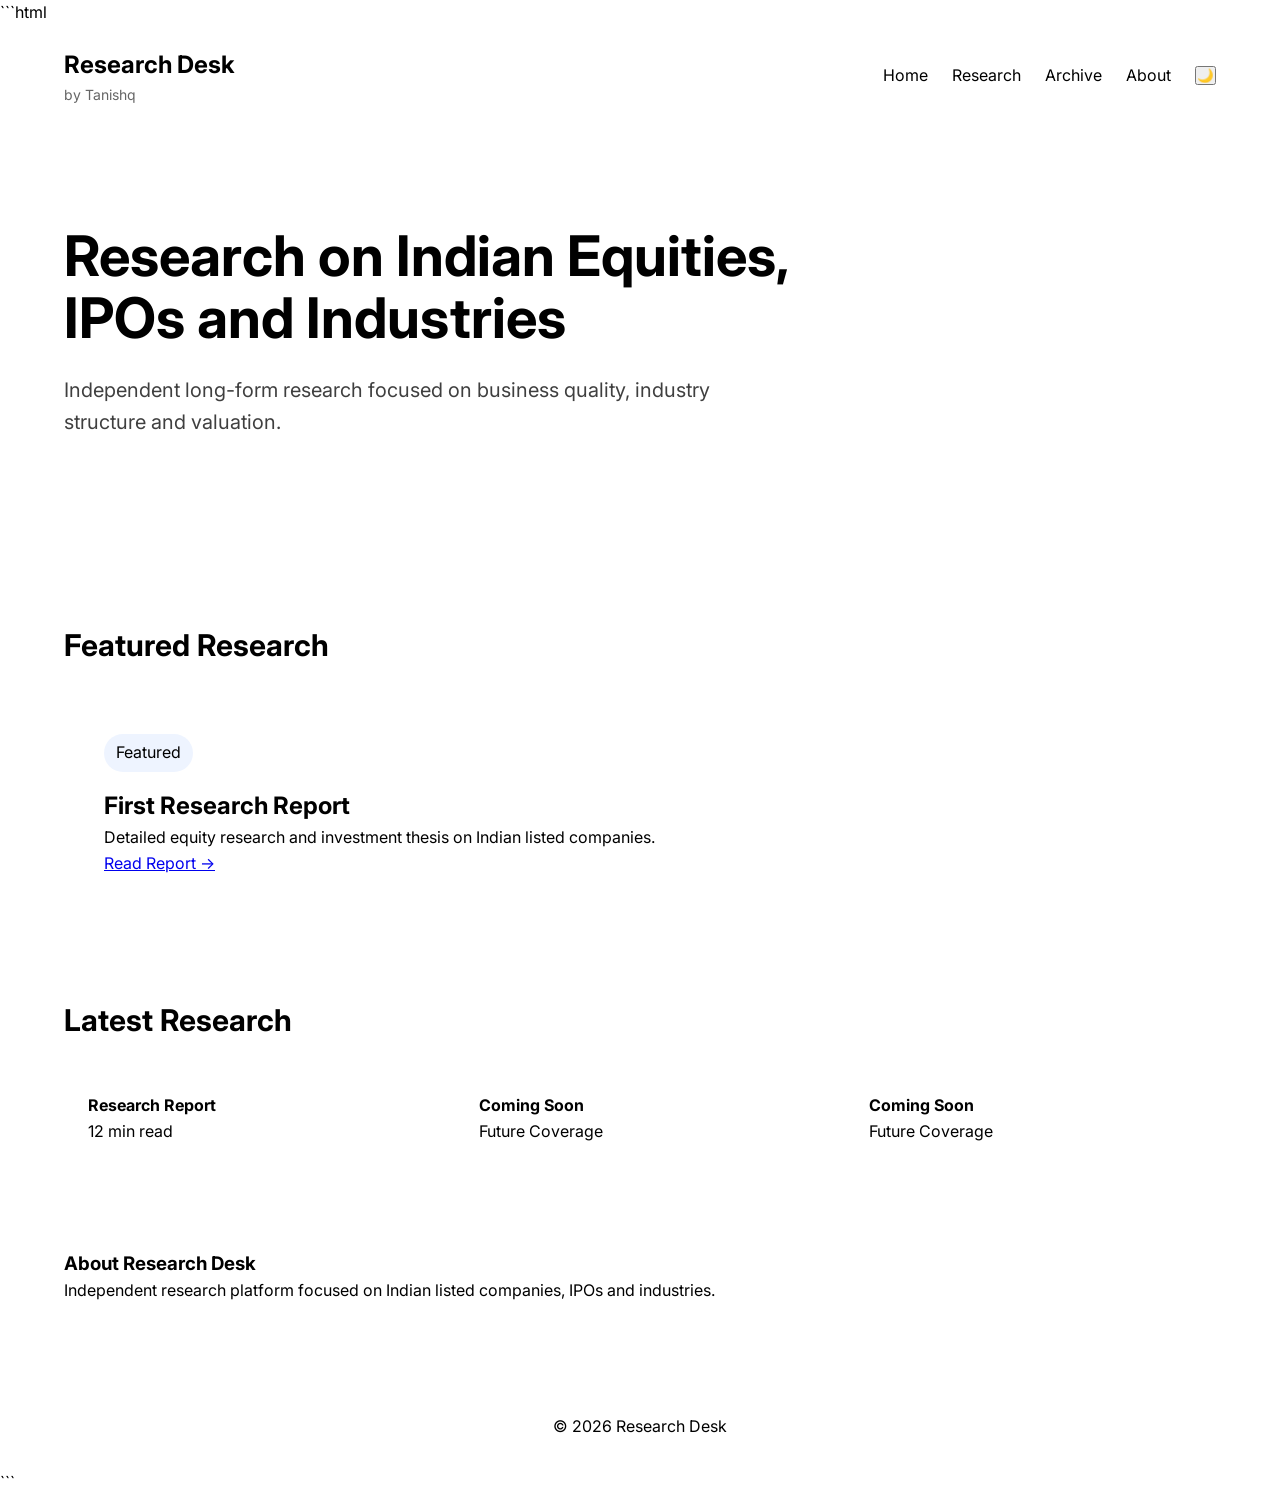
<file: index.html>
```html
<!DOCTYPE html>
<html lang="en">
<head>
<meta charset="UTF-8">
<meta name="viewport" content="width=device-width, initial-scale=1.0">
<title>Research Desk</title>

<link rel="preconnect" href="https://fonts.googleapis.com">
<link rel="preconnect" href="https://fonts.gstatic.com" crossorigin>
<link href="https://fonts.googleapis.com/css2?family=Inter:wght@300;400;500;600;700&display=swap" rel="stylesheet">

<link rel="stylesheet" href="style.css">
</head>

<body>

<header class="navbar">
  <div class="container nav-content">

    <div class="logo">
      <h2>Research Desk</h2>
      <span>by Tanishq</span>
    </div>

    <nav>
      <a href="index.html">Home</a>
      <a href="reports.html">Research</a>
      <a href="reports.html">Archive</a>
      <a href="about.html">About</a>
      <button id="themeToggle">🌙</button>
    </nav>

  </div>
</header>

<section class="hero">

  <div class="container">

    <h1>
      Research on Indian Equities,
      IPOs and Industries
    </h1>

    <p>
      Independent long-form research focused on
      business quality, industry structure and valuation.
    </p>

    <a href="reports.html" class="btn">
      Browse Research
    </a>

  </div>

</section>

<section class="container">

  <h3 class="section-title">
    Featured Research
  </h3>

  <div class="featured-card">

    <div>

      <span class="badge">
        Featured
      </span>

      <h2>
        First Research Report
      </h2>

      <p>
        Detailed equity research and investment
        thesis on Indian listed companies.
      </p>

      <a href="reports/sample-report.html">
        Read Report →
      </a>

    </div>

  </div>

</section>

<section class="container">

  <h3 class="section-title">
    Latest Research
  </h3>

  <div class="grid">

    <div class="research-card">
      <h4>Research Report</h4>
      <p>12 min read</p>
    </div>

    <div class="research-card">
      <h4>Coming Soon</h4>
      <p>Future Coverage</p>
    </div>

    <div class="research-card">
      <h4>Coming Soon</h4>
      <p>Future Coverage</p>
    </div>

  </div>

</section>

<section class="container about-preview">

  <h3>About Research Desk</h3>

  <p>
    Independent research platform focused on
    Indian listed companies, IPOs and industries.
  </p>

</section>

<footer>

  <div class="container">

    © 2026 Research Desk

  </div>

</footer>

<script src="script.js"></script>

</body>
</html>
```
</file>
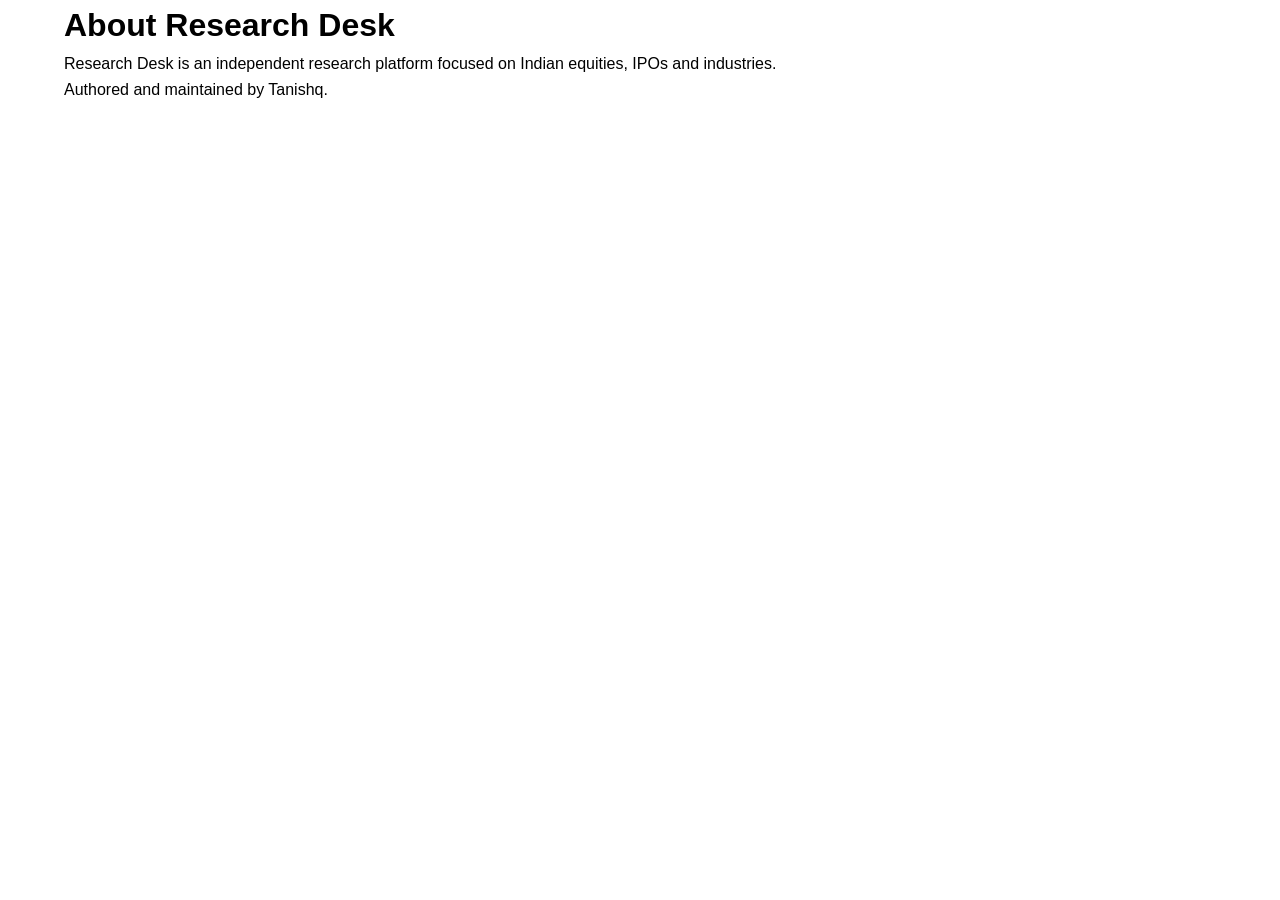
<file: about.html>
<!DOCTYPE html><html><head><meta charset="UTF-8"><meta name="viewport" content="width=device-width, initial-scale=1.0"><title>About</title><link rel="stylesheet" href="style.css"></head><body><div class="container"><h1>About Research Desk</h1><p>Research Desk is an independent research platform focused on Indian equities, IPOs and industries.</p><p>Authored and maintained by Tanishq.</p></div><script src="script.js"></script></body></html>
</file>
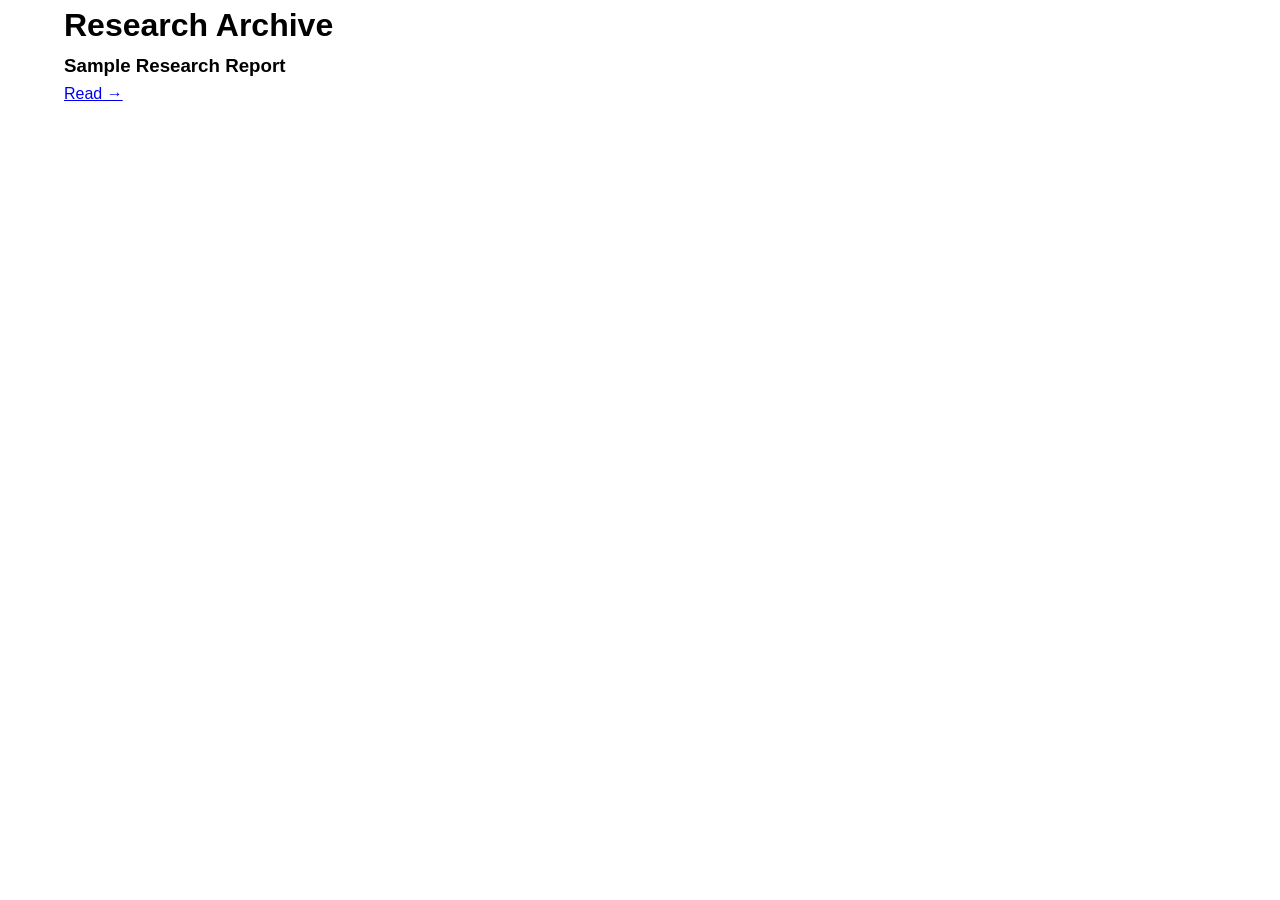
<file: reports.html>
<!DOCTYPE html><html><head><meta charset="UTF-8"><meta name="viewport" content="width=device-width, initial-scale=1.0"><title>Research Archive</title><link rel="stylesheet" href="style.css"></head><body><div class="container"><h1>Research Archive</h1><div class="card"><h3>Sample Research Report</h3><a href="reports/sample-report.html">Read →</a></div></div><script src="script.js"></script></body></html>
</file>
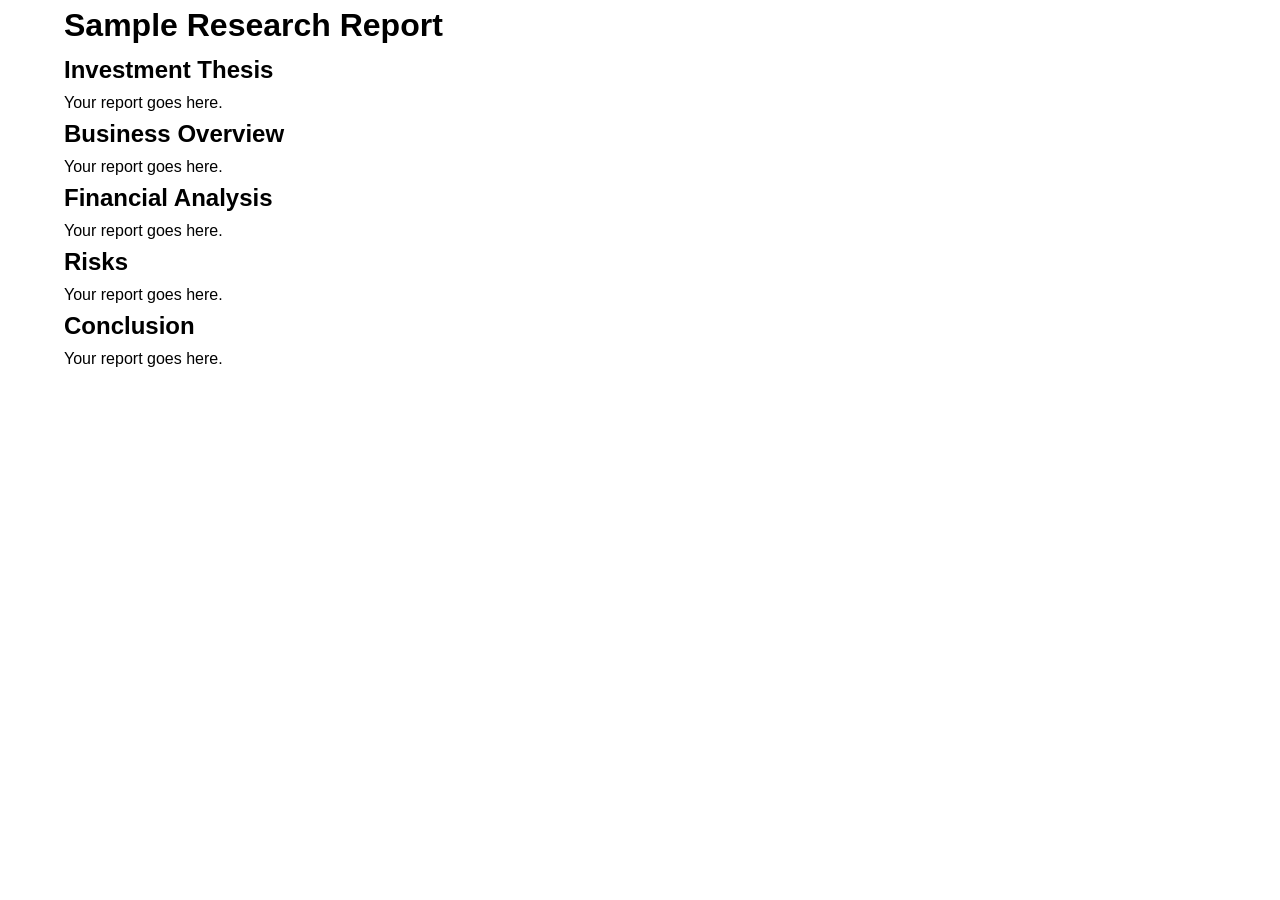
<file: reports/sample-report.html>
<!DOCTYPE html>
<html>
<head>
    <title>Sample Report</title>
    <link rel="stylesheet" href="../style.css">
</head>
<body>

<div class="container">
    <h1>Sample Research Report</h1>

    <h2>Investment Thesis</h2>
    <p>Your report goes here.</p>

    <h2>Business Overview</h2>
    <p>Your report goes here.</p>

    <h2>Financial Analysis</h2>
    <p>Your report goes here.</p>

    <h2>Risks</h2>
    <p>Your report goes here.</p>

    <h2>Conclusion</h2>
    <p>Your report goes here.</p>
</div>

</body>
</html>
</file>
<file: style.css>
```css
:root{
--bg:#ffffff;
--text:#111111;
--card:#ffffff;
--border:#e5e7eb;
--accent:#0f3d91;
}

.dark{
--bg:#0f1115;
--text:#e6edf3;
--card:#161b22;
--border:#2d333b;
--accent:#4f8cff;
}

*{
margin:0;
padding:0;
box-sizing:border-box;
}

body{
font-family:'Inter',sans-serif;
background:var(--bg);
color:var(--text);
line-height:1.6;
}

.container{
max-width:1200px;
margin:auto;
padding:0 24px;
}

.navbar{
border-bottom:1px solid var(--border);
padding:20px 0;
background:var(--bg);
}

.nav-content{
display:flex;
justify-content:space-between;
align-items:center;
}

.logo span{
font-size:14px;
opacity:.6;
}

nav{
display:flex;
gap:24px;
align-items:center;
}

nav a{
text-decoration:none;
color:var(--text);
}

.hero{
padding:100px 0;
}

.hero h1{
font-size:56px;
max-width:850px;
line-height:1.1;
margin-bottom:24px;
}

.hero p{
font-size:20px;
max-width:700px;
opacity:.75;
margin-bottom:30px;
}

.btn{
display:inline-block;
background:var(--accent);
color:white;
padding:14px 24px;
border-radius:10px;
text-decoration:none;
}

.section-title{
margin-bottom:25px;
font-size:30px;
}

.featured-card{
border:1px solid var(--border);
padding:40px;
border-radius:20px;
background:var(--card);
margin-bottom:80px;
}

.badge{
display:inline-block;
padding:6px 12px;
border-radius:20px;
background:#eef4ff;
margin-bottom:15px;
}

.grid{
display:grid;
grid-template-columns:repeat(auto-fit,minmax(250px,1fr));
gap:20px;
margin-bottom:80px;
}

.research-card{
border:1px solid var(--border);
padding:24px;
border-radius:16px;
background:var(--card);
}

.about-preview{
margin-bottom:80px;
}

footer{
border-top:1px solid var(--border);
padding:30px 0;
text-align:center;
}
```
</file>
